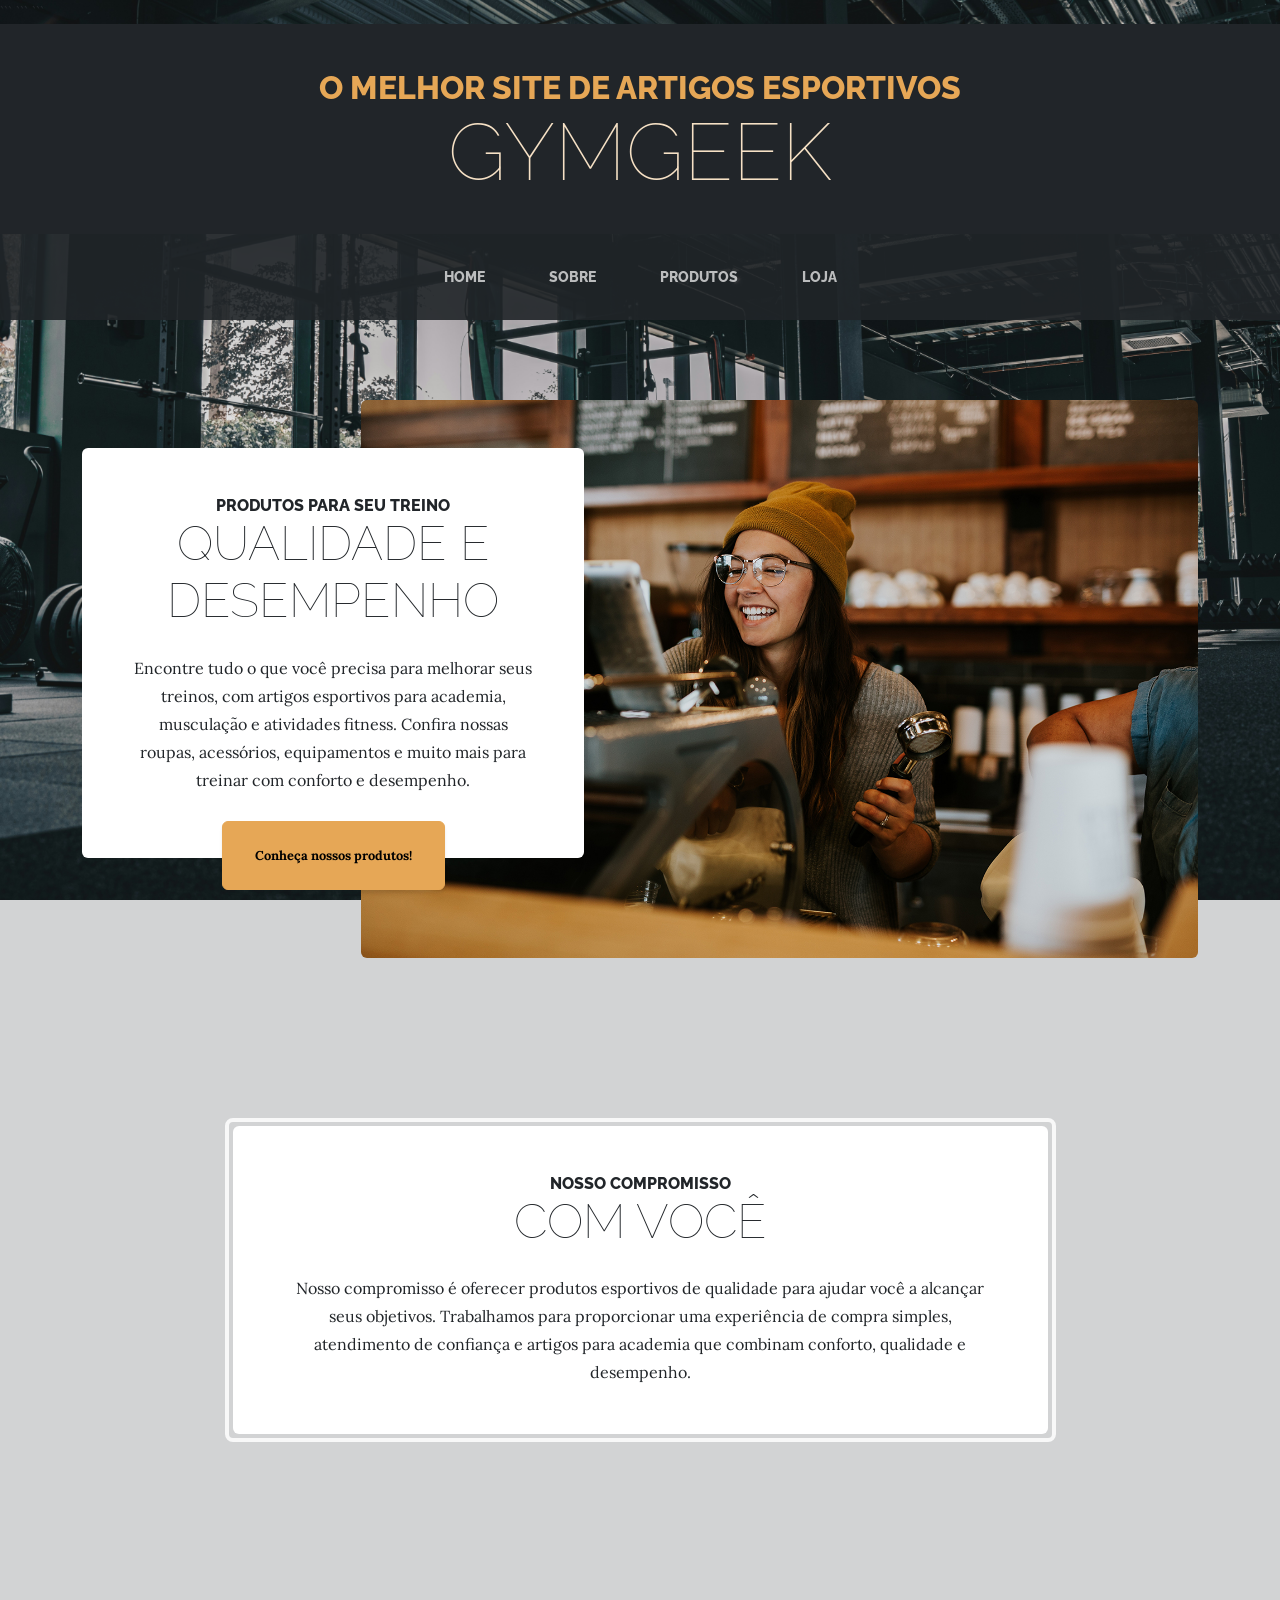
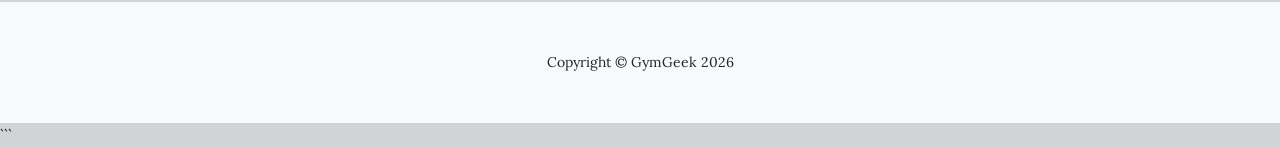
<file: index.html>
<!DOCTYPE html>

<html lang="pt-BR">

<head>

    ```
    <meta charset="utf-8">

    <meta name="viewport" content="width=device-width, initial-scale=1, shrink-to-fit=no">

    <meta name="description"
        content="GymGeek - Loja de artigos esportivos para academia, musculação e atividades fitness. Encontre roupas, acessórios e equipamentos para seus treinos.">

    <meta name="author" content="GymGeek">

    <title>GymGeek - Loja de Artigos Esportivos</title>

    <link rel="icon" type="image/x-icon" href="assets/favicon.ico">

    <!-- Google Fonts -->
    <link
        href="https://fonts.googleapis.com/css?family=Raleway:100,100i,200,200i,300,300i,400,400i,500,500i,600,600i,700,700i,800,800i,900,900i"
        rel="stylesheet">

    <link href="https://fonts.googleapis.com/css?family=Lora:400,400i,700,700i" rel="stylesheet">

    <!-- Core theme CSS -->
    <link href="css/styles.css" rel="stylesheet">
    ```

</head>

<body>

    ```
    <header>

        <h1 class="site-heading text-center text-faded d-none d-lg-block bg-dark m-0 py-5">

            <span class="site-heading-upper text-primary mb-3">
                O melhor site de artigos esportivos
            </span>

            <span class="site-heading-lower">
                GymGeek
            </span>

        </h1>

        <!-- Navegação principal -->
        <nav class="navbar navbar-expand-lg navbar-dark py-lg-4 sticky-top bg-body-tertiary" id="mainNav"
            aria-label="Navegação principal">

            <div class="container-fluid">

                <a class="navbar-brand text-uppercase fw-bold d-lg-none" href="index.html">
                    GymGeek
                </a>

                <button class="navbar-toggler" type="button" data-bs-toggle="collapse"
                    data-bs-target="#navbarSupportedContent" aria-controls="navbarSupportedContent"
                    aria-expanded="false" aria-label="Abrir menu de navegação">
                    <span class="navbar-toggler-icon"></span>
                </button>

                <div class="collapse navbar-collapse" id="navbarSupportedContent">

                    <ul class="navbar-nav mx-auto">

                        <li class="nav-item px-lg-4">

                            <a class="nav-link active text-uppercase" href="index.html" aria-current="page">
                                Home
                            </a>

                        </li>

                        <li class="nav-item px-lg-4">

                            <a class="nav-link text-uppercase" href="about.html">
                                Sobre
                            </a>

                        </li>

                        <li class="nav-item px-lg-4">

                            <a class="nav-link text-uppercase" href="products.html">
                                Produtos
                            </a>

                        </li>

                        <li class="nav-item px-lg-4">

                            <a class="nav-link text-uppercase" href="store.html">
                                Loja
                            </a>

                        </li>

                    </ul>

                </div>

            </div>

        </nav>

    </header>

    <main>

        <!-- Introdução -->
        <section class="page-section clearfix" aria-labelledby="introducao-titulo">

            <div class="container">

                <div class="intro">

                    <img class="intro-img img-fluid mb-3 mb-lg-0 rounded" src="assets/img/intro.jpg"
                        alt="Artigos esportivos para academia e atividades fitness">

                    <div class="intro-text left-0 text-center bg-faded p-5 rounded">

                        <h2 class="section-heading mb-4" id="introducao-titulo">

                            <span class="section-heading-upper">
                                Produtos para seu treino
                            </span>

                            <span class="section-heading-lower">
                                Qualidade e desempenho
                            </span>

                        </h2>

                        <p class="mb-3">
                            Encontre tudo o que você precisa para melhorar seus treinos,
                            com artigos esportivos para academia, musculação e atividades
                            fitness. Confira nossas roupas, acessórios, equipamentos e
                            muito mais para treinar com conforto e desempenho.
                        </p>

                        <div class="intro-button mx-auto">

                            <a class="btn btn-primary btn-xl" href="products.html">
                                Conheça nossos produtos!
                            </a>

                        </div>

                    </div>

                </div>

            </div>

        </section>

        <!-- Compromisso -->
        <section class="page-section cta" aria-labelledby="compromisso-titulo">

            <div class="container">

                <div class="row">

                    <div class="col-xl-9 mx-auto">

                        <div class="cta-inner bg-faded text-center rounded">

                            <h2 class="section-heading mb-4" id="compromisso-titulo">

                                <span class="section-heading-upper">
                                    Nosso compromisso
                                </span>

                                <span class="section-heading-lower">
                                    Com você
                                </span>

                            </h2>

                            <p class="mb-0">
                                Nosso compromisso é oferecer produtos esportivos de qualidade
                                para ajudar você a alcançar seus objetivos. Trabalhamos para
                                proporcionar uma experiência de compra simples, atendimento
                                de confiança e artigos para academia que combinam conforto,
                                qualidade e desempenho.
                            </p>

                        </div>

                    </div>

                </div>

            </div>

        </section>

    </main>

    <footer class="footer bg-light text-center py-5">

        <div class="container">

            <p class="m-0 small">
                Copyright &copy; GymGeek 2026
            </p>

        </div>

    </footer>

    <!-- Bootstrap core JS -->
    <script src="https://cdn.jsdelivr.net/npm/bootstrap@5.2.3/dist/js/bootstrap.bundle.min.js"></script>

    <!-- Core theme JS -->
    <script src="js/scripts.js"></script>
    ```

</body>

</html>
</file>
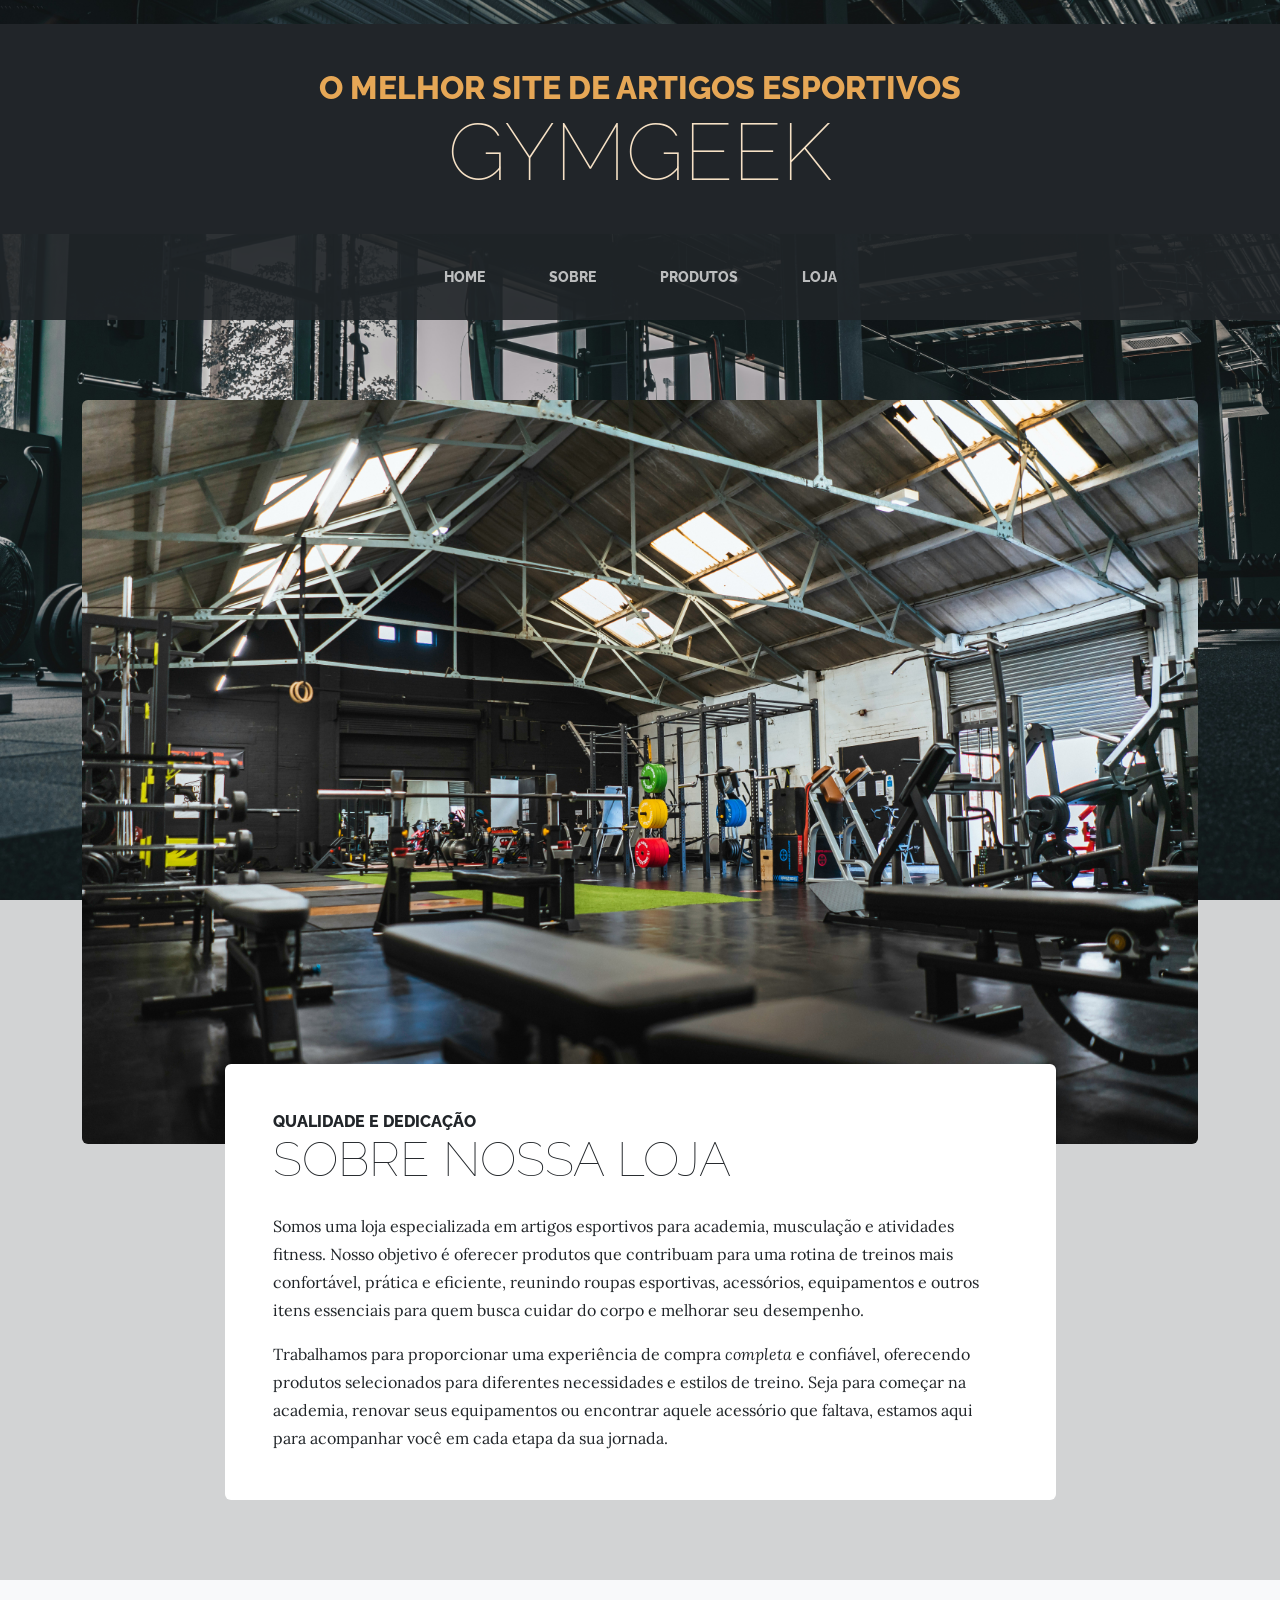
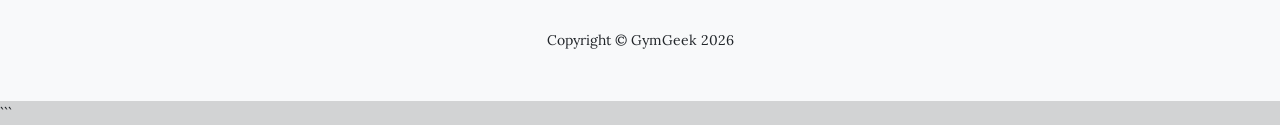
<file: about.html>
<!DOCTYPE html>

<html lang="pt-BR">

<head>

    ```
    <meta charset="utf-8">

    <meta name="viewport" content="width=device-width, initial-scale=1, shrink-to-fit=no">

    <meta name="description"
        content="GymGeek - Conheça nossa loja de artigos esportivos, com roupas, acessórios e equipamentos para academia, musculação e atividades fitness.">

    <meta name="author" content="GymGeek">

    <title>GymGeek - Sobre Nossa Loja</title>

    <link rel="icon" type="image/x-icon" href="assets/favicon.ico">

    <!-- Google Fonts -->
    <link
        href="https://fonts.googleapis.com/css?family=Raleway:100,100i,200,200i,300,300i,400,400i,500,500i,600,600i,700,700i,800,800i,900,900i"
        rel="stylesheet">

    <link href="https://fonts.googleapis.com/css?family=Lora:400,400i,700,700i" rel="stylesheet">

    <!-- Core theme CSS -->
    <link href="css/styles.css" rel="stylesheet">
    ```

</head>

<body>

    ```
    <header>

        <h1 class="site-heading text-center text-faded d-none d-lg-block bg-dark m-0 py-5">

            <span class="site-heading-upper text-primary mb-3">
                O melhor site de artigos esportivos
            </span>

            <span class="site-heading-lower">
                GymGeek
            </span>

        </h1>

    </header>

    <main>

        <!-- Navigation -->
        <nav class="navbar navbar-expand-lg navbar-dark py-lg-4 sticky-top bg-body-tertiary" id="mainNav"
            aria-label="Navegação principal">

            <div class="container-fluid">

                <a class="navbar-brand text-uppercase fw-bold d-lg-none" href="index.html">
                    GymGeek
                </a>

                <button class="navbar-toggler" type="button" data-bs-toggle="collapse"
                    data-bs-target="#navbarSupportedContent" aria-controls="navbarSupportedContent"
                    aria-expanded="false" aria-label="Abrir menu de navegação">
                    <span class="navbar-toggler-icon"></span>
                </button>

                <div class="collapse navbar-collapse" id="navbarSupportedContent">

                    <ul class="navbar-nav mx-auto">

                        <li class="nav-item px-lg-4">

                            <a class="nav-link text-uppercase" href="index.html">
                                Home
                            </a>

                        </li>

                        <li class="nav-item px-lg-4">

                            <a class="nav-link active text-uppercase" href="about.html" aria-current="page">
                                Sobre
                            </a>

                        </li>

                        <li class="nav-item px-lg-4">

                            <a class="nav-link text-uppercase" href="products.html">
                                Produtos
                            </a>

                        </li>

                        <li class="nav-item px-lg-4">

                            <a class="nav-link text-uppercase" href="store.html">
                                Loja
                            </a>

                        </li>

                    </ul>

                </div>

            </div>

        </nav>

        <!-- Sobre a loja -->
        <section class="page-section about-heading" aria-labelledby="sobre-titulo">

            <div class="container">

                <img class="img-fluid rounded about-heading-img mb-3 mb-lg-0" src="assets/img/about.jpg"
                    alt="Produtos e artigos esportivos da GymGeek">

                <div class="about-heading-content">

                    <div class="row">

                        <div class="col-xl-9 col-lg-10 mx-auto">

                            <div class="bg-faded rounded p-5">

                                <h2 class="section-heading mb-4" id="sobre-titulo">

                                    <span class="section-heading-upper">
                                        Qualidade e dedicação
                                    </span>

                                    <span class="section-heading-lower">
                                        Sobre nossa loja
                                    </span>

                                </h2>

                                <p>
                                    Somos uma loja especializada em artigos esportivos para
                                    academia, musculação e atividades fitness. Nosso objetivo é
                                    oferecer produtos que contribuam para uma rotina de treinos
                                    mais confortável, prática e eficiente, reunindo roupas
                                    esportivas, acessórios, equipamentos e outros itens
                                    essenciais para quem busca cuidar do corpo e melhorar
                                    seu desempenho.
                                </p>

                                <p class="mb-0">

                                    Trabalhamos para proporcionar uma experiência de compra
                                    <em>completa</em> e confiável, oferecendo produtos
                                    selecionados para diferentes necessidades e estilos de
                                    treino. Seja para começar na academia, renovar seus
                                    equipamentos ou encontrar aquele acessório que faltava,
                                    estamos aqui para acompanhar você em cada etapa da
                                    sua jornada.

                                </p>

                            </div>

                        </div>

                    </div>

                </div>

            </div>

        </section>

    </main>

    <footer class="footer bg-light text-center py-5">

        <div class="container">

            <p class="m-0 small">
                Copyright &copy; GymGeek 2026
            </p>

        </div>

    </footer>

    <!-- Bootstrap core JS -->
    <script src="https://cdn.jsdelivr.net/npm/bootstrap@5.2.3/dist/js/bootstrap.bundle.min.js"></script>

    <!-- Core theme JS -->
    <script src="js/scripts.js"></script>
    ```

</body>

</html>
</file>
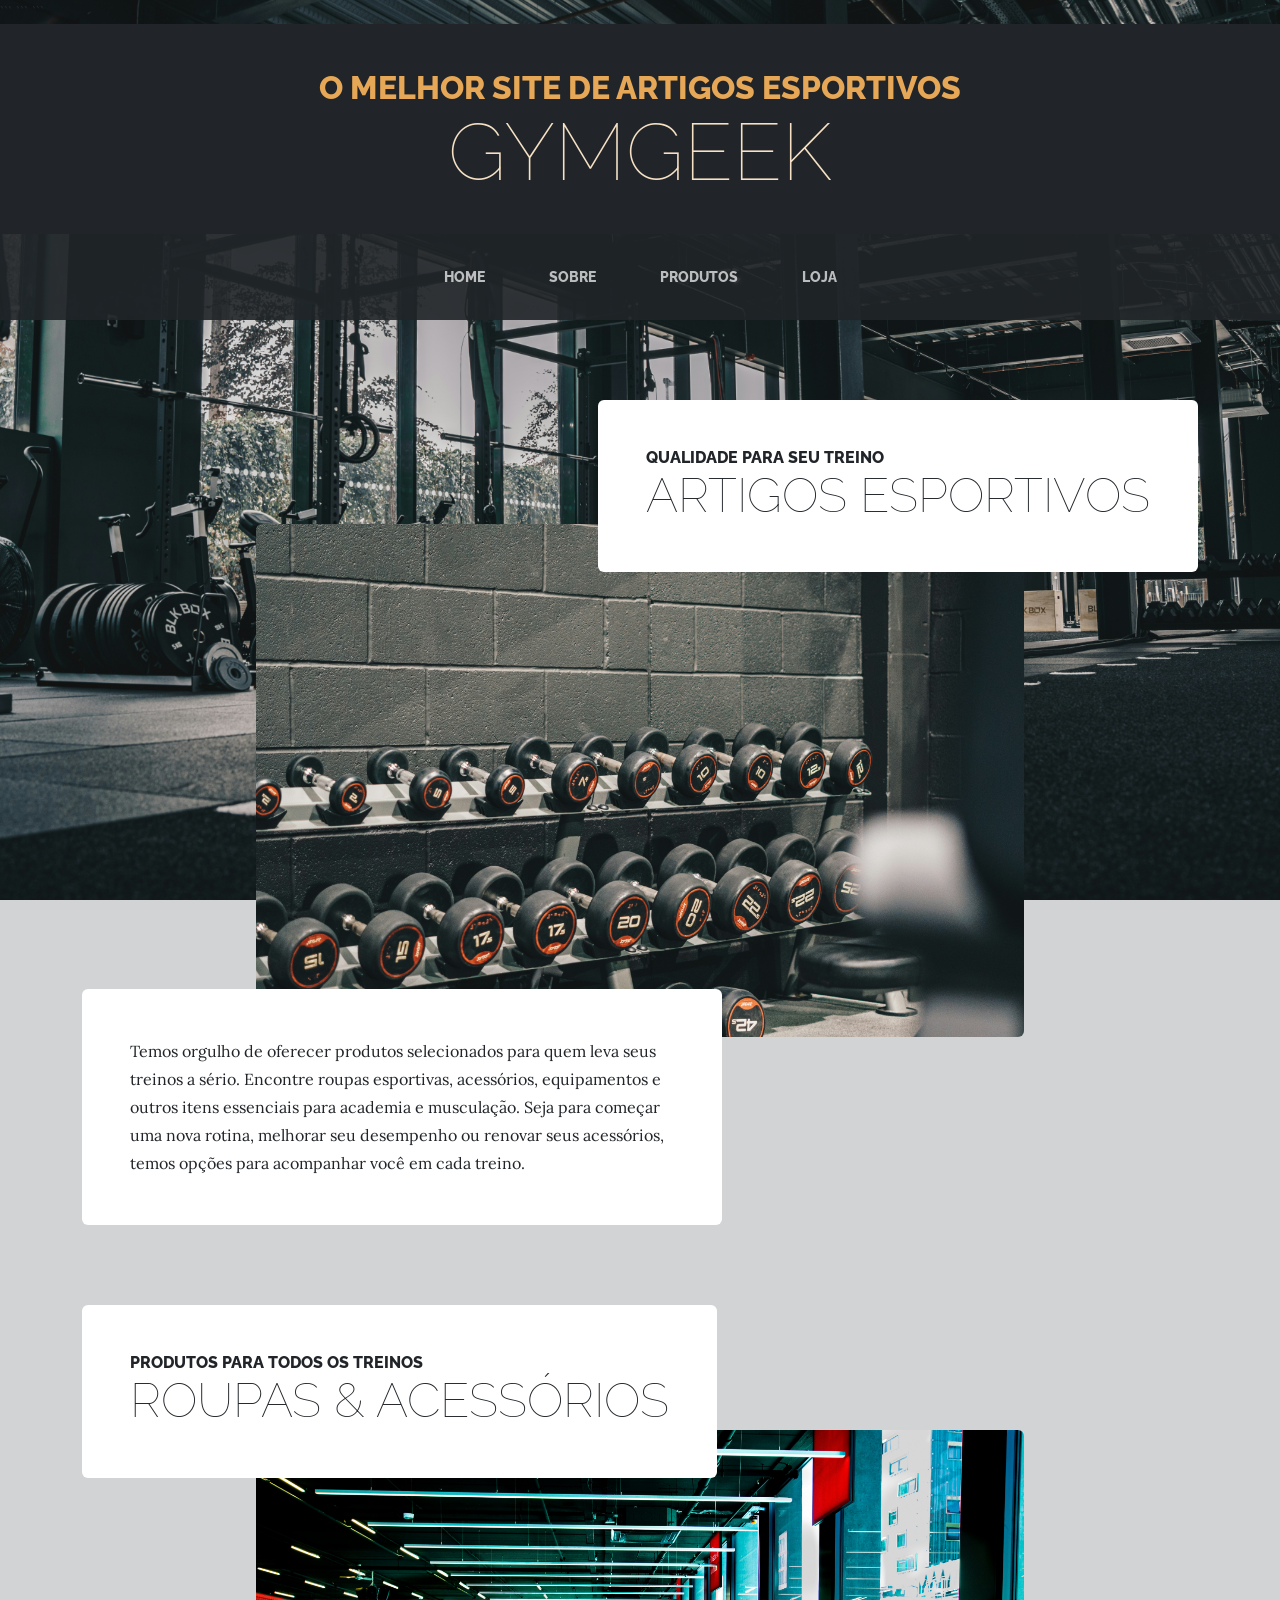
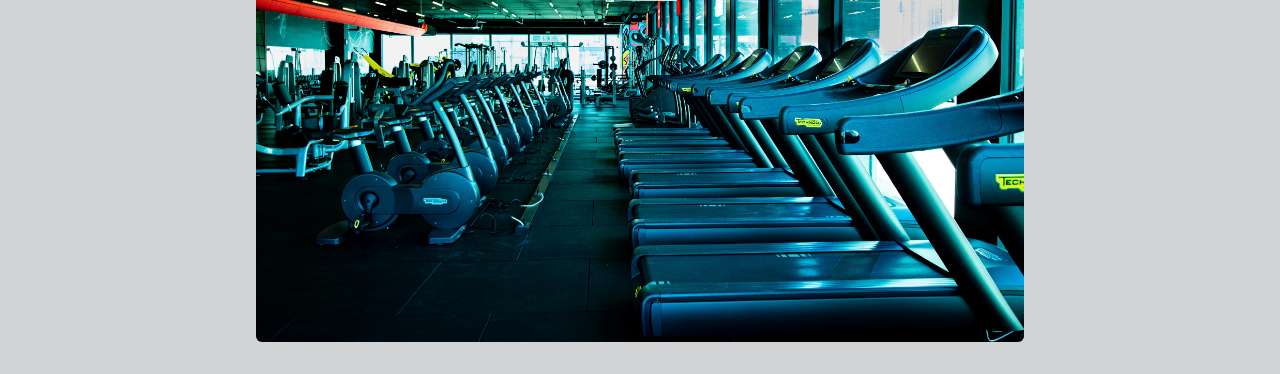
<file: products.html>
<!DOCTYPE html>

<html lang="pt-BR">

<head>

    ```
    <meta charset="utf-8">

    <meta name="viewport" content="width=device-width, initial-scale=1, shrink-to-fit=no">

    <meta name="description"
        content="GymGeek - Conheça nossa seleção de artigos esportivos, roupas, acessórios e equipamentos para academia, musculação e atividades fitness.">

    <meta name="author" content="GymGeek">

    <title>GymGeek - Produtos Esportivos</title>

    <link rel="icon" type="image/x-icon" href="assets/favicon.ico">

    <!-- Google Fonts -->
    <link
        href="https://fonts.googleapis.com/css?family=Raleway:100,100i,200,200i,300,300i,400,400i,500,500i,600,600i,700,700i,800,800i,900,900i"
        rel="stylesheet">

    <link href="https://fonts.googleapis.com/css?family=Lora:400,400i,700,700i" rel="stylesheet">

    <!-- Core theme CSS -->
    <link href="css/styles.css" rel="stylesheet">
    ```

</head>

<body>

    ```
    <header>

        <h1 class="site-heading text-center text-faded d-none d-lg-block bg-dark m-0 py-5">

            <span class="site-heading-upper text-primary mb-3">
                O melhor site de artigos esportivos
            </span>

            <span class="site-heading-lower">
                GymGeek
            </span>

        </h1>

    </header>

    <main>

        <!-- Navigation -->
        <nav class="navbar navbar-expand-lg navbar-dark py-lg-4 sticky-top bg-body-tertiary" id="mainNav"
            aria-label="Navegação principal">

            <div class="container-fluid">

                <a class="navbar-brand text-uppercase fw-bold d-lg-none" href="index.html">
                    GymGeek
                </a>

                <button class="navbar-toggler" type="button" data-bs-toggle="collapse"
                    data-bs-target="#navbarSupportedContent" aria-controls="navbarSupportedContent"
                    aria-expanded="false" aria-label="Abrir menu de navegação">
                    <span class="navbar-toggler-icon"></span>
                </button>

                <div class="collapse navbar-collapse" id="navbarSupportedContent">

                    <ul class="navbar-nav mx-auto">

                        <li class="nav-item px-lg-4">
                            <a class="nav-link text-uppercase" href="index.html">
                                Home
                            </a>
                        </li>

                        <li class="nav-item px-lg-4">
                            <a class="nav-link text-uppercase" href="about.html">
                                Sobre
                            </a>
                        </li>

                        <li class="nav-item px-lg-4">
                            <a class="nav-link active text-uppercase" href="products.html" aria-current="page">
                                Produtos
                            </a>
                        </li>

                        <li class="nav-item px-lg-4">
                            <a class="nav-link text-uppercase" href="store.html">
                                Loja
                            </a>
                        </li>

                    </ul>

                </div>

            </div>

        </nav>

        <!-- Produto 1 -->
        <section class="page-section" aria-labelledby="produto-1-titulo">

            <div class="container">

                <div class="product-item">

                    <div class="product-item-title d-flex">

                        <div class="bg-faded p-5 d-flex ms-auto rounded">

                            <h2 class="section-heading mb-0" id="produto-1-titulo">

                                <span class="section-heading-upper">
                                    Qualidade para seu treino
                                </span>

                                <span class="section-heading-lower">
                                    Artigos Esportivos
                                </span>

                            </h2>

                        </div>

                    </div>

                    <img class="product-item-img mx-auto d-flex rounded img-fluid mb-3 mb-lg-0"
                        src="assets/img/products-01.jpg" alt="Seleção de artigos esportivos para academia e musculação">

                    <div class="product-item-description d-flex me-auto">

                        <div class="bg-faded p-5 rounded">

                            <p class="mb-0">
                                Temos orgulho de oferecer produtos selecionados para quem leva seus
                                treinos a sério. Encontre roupas esportivas, acessórios, equipamentos
                                e outros itens essenciais para academia e musculação. Seja para começar
                                uma nova rotina, melhorar seu desempenho ou renovar seus acessórios,
                                temos opções para acompanhar você em cada treino.
                            </p>

                        </div>

                    </div>

                </div>

            </div>

        </section>

        <!-- Produto 2 -->
        <section class="page-section" aria-labelledby="produto-2-titulo">

            <div class="container">

                <div class="product-item">

                    <div class="product-item-title d-flex">

                        <div class="bg-faded p-5 d-flex me-auto rounded">

                            <h2 class="section-heading mb-0" id="produto-2-titulo">

                                <span class="section-heading-upper">
                                    Produtos para todos os treinos
                                </span>

                                <span class="section-heading-lower">
                                    Roupas &amp; Acessórios
                                </span>

                            </h2>

                        </div>

                    </div>

                    <img class="product-item-img mx-auto d-flex rounded img-fluid mb-3 mb-lg-0"
                        src="assets/img/products-02.jpg"
                        alt="Roupas e acessórios esportivos para diferentes tipos de treino">

                    <div class="product-item-description d-flex ms-auto">

                        <div cla ```
</file>
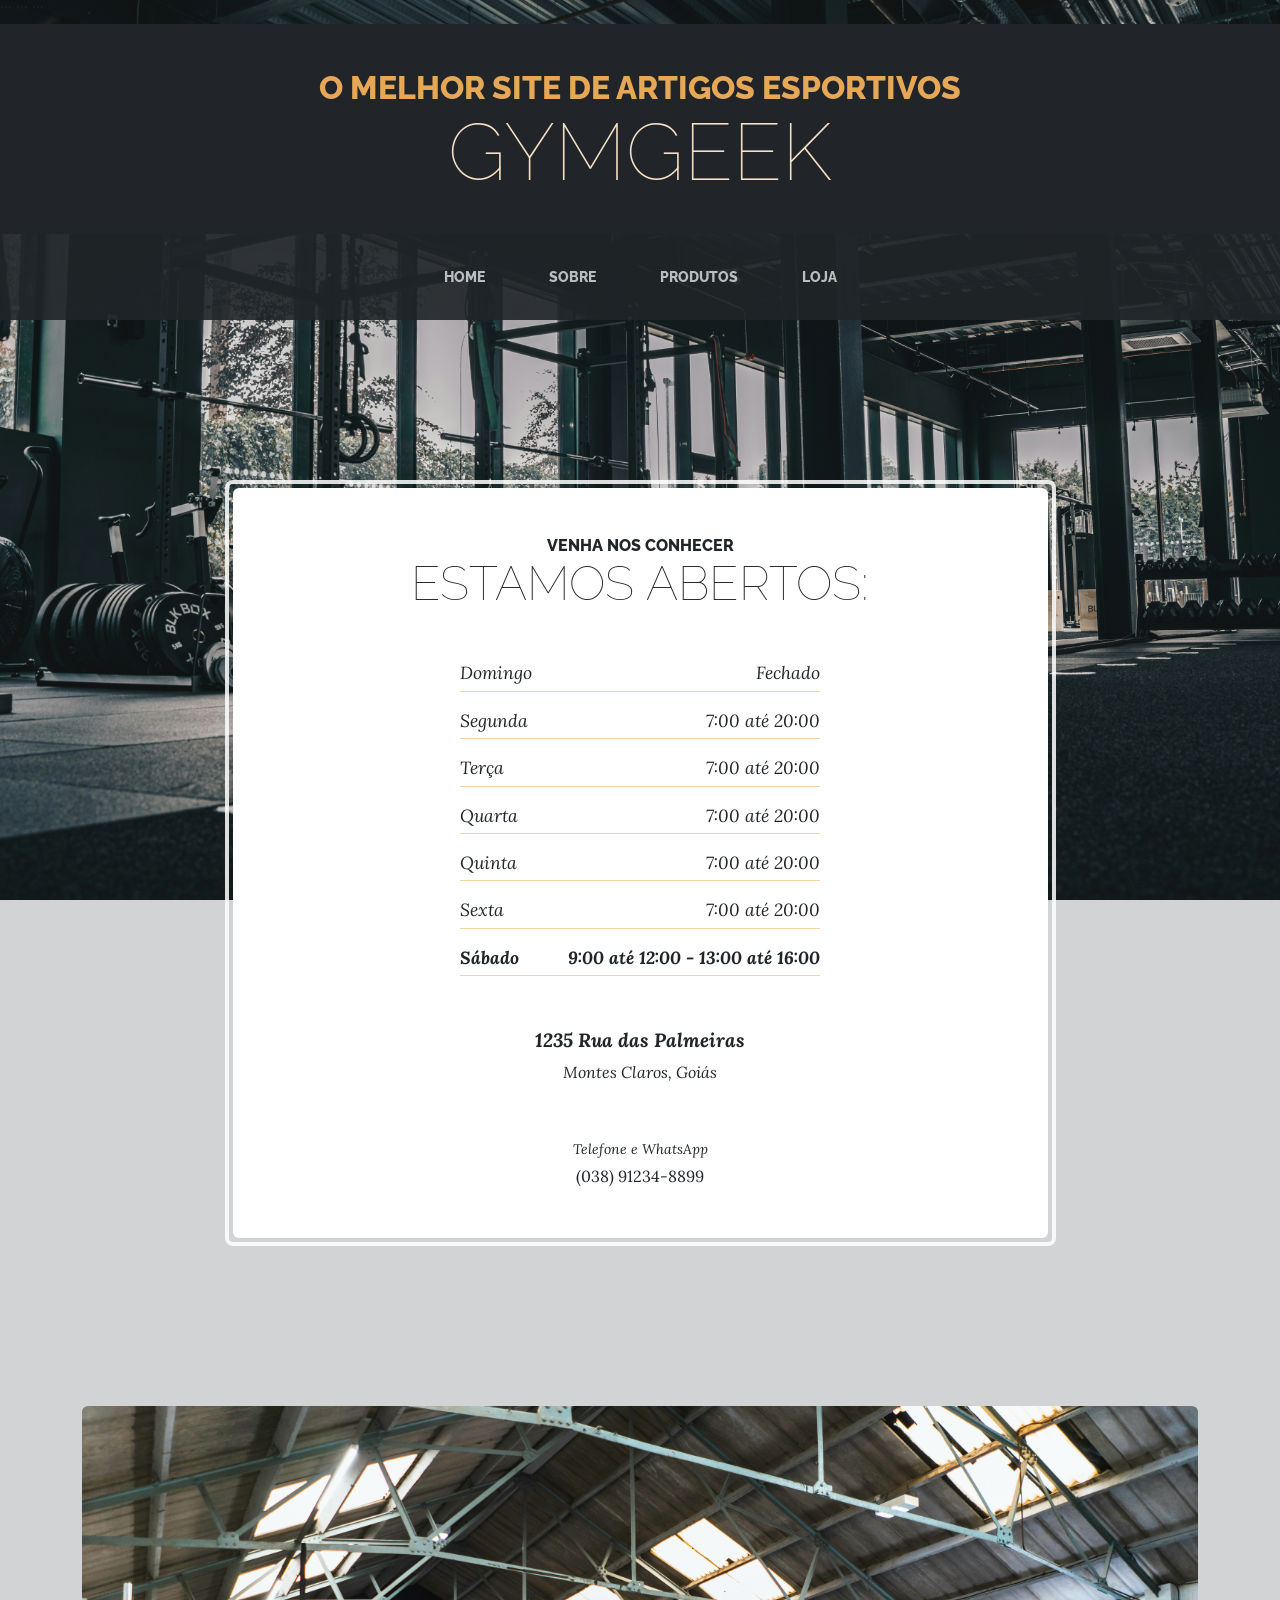
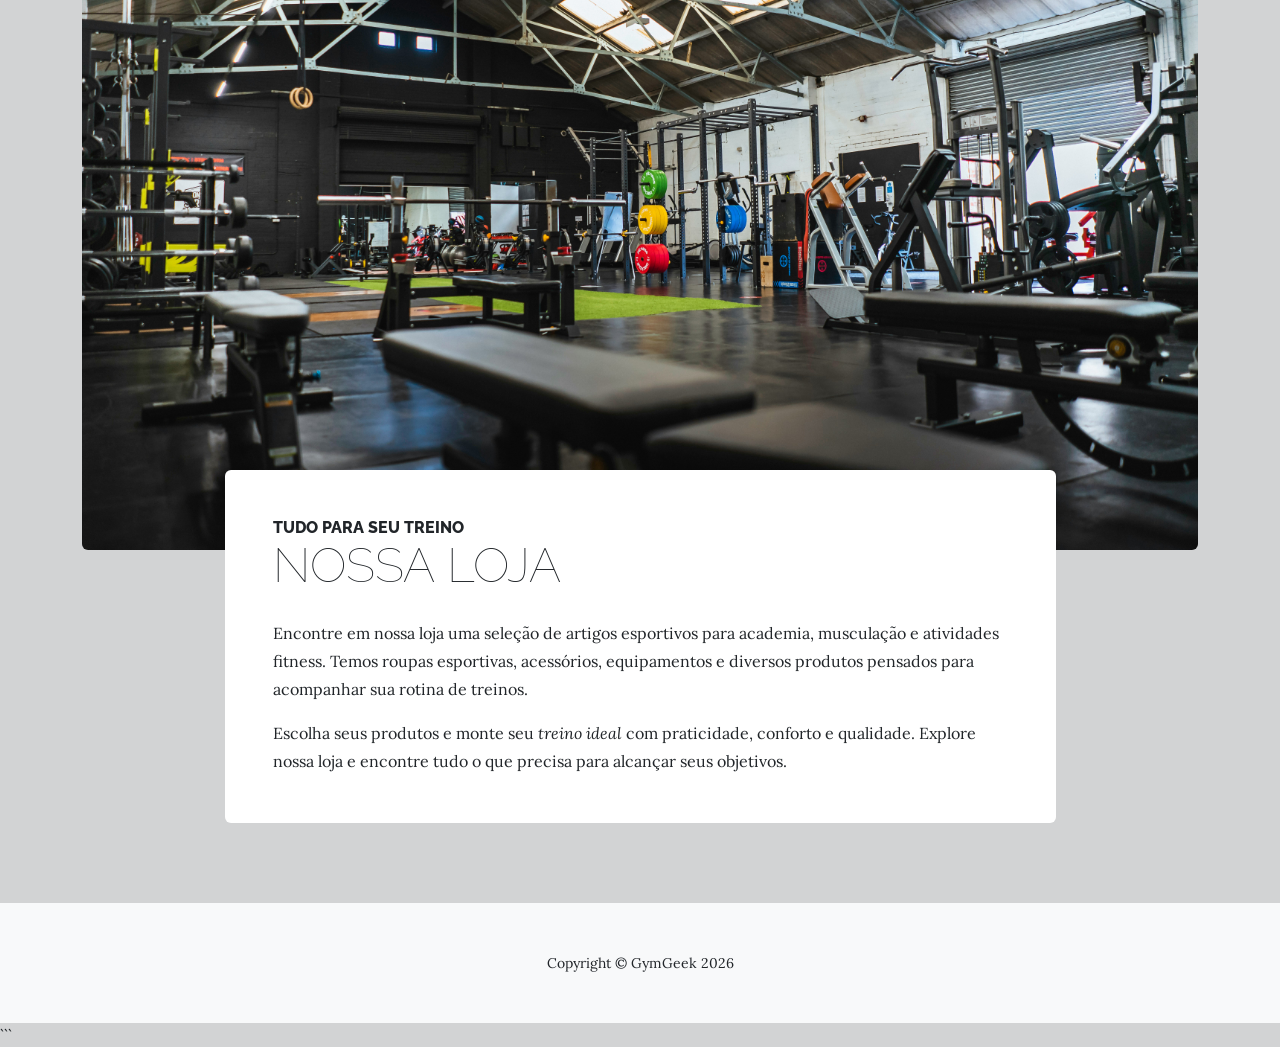
<file: store.html>
<!DOCTYPE html>

<html lang="pt-BR">

<head>
    <meta charset="utf-8">

    ```
    <meta name="viewport" content="width=device-width, initial-scale=1, shrink-to-fit=no">

    <meta name="description"
        content="GymGeek - Loja de artigos esportivos para academia, musculação e atividades fitness. Encontre roupas, acessórios e equipamentos para seus treinos.">

    <meta name="author" content="GymGeek">

    <title>GymGeek - Loja de Artigos Esportivos</title>

    <link rel="icon" type="image/x-icon" href="assets/favicon.ico">

    <!-- Google Fonts -->
    <link
        href="https://fonts.googleapis.com/css?family=Raleway:100,100i,200,200i,300,300i,400,400i,500,500i,600,600i,700,700i,800,800i,900,900i"
        rel="stylesheet">

    <link href="https://fonts.googleapis.com/css?family=Lora:400,400i,700,700i" rel="stylesheet">

    <!-- Core theme CSS -->
    <link href="css/styles.css" rel="stylesheet">
    ```

</head>

<body>

    ```
    <header>
        <h1 class="site-heading text-center text-faded d-none d-lg-block bg-dark m-0 py-5">
            <span class="site-heading-upper text-primary mb-3">
                O melhor site de artigos esportivos
            </span>

            <span class="site-heading-lower">
                GymGeek
            </span>
        </h1>
    </header>

    <main>

        <!-- Navigation -->
        <nav class="navbar navbar-expand-lg navbar-dark py-lg-4 sticky-top bg-body-tertiary" id="mainNav"
            aria-label="Navegação principal">
            <div class="container-fluid">

                <a class="navbar-brand text-uppercase fw-bold d-lg-none" href="index.html">
                    GymGeek
                </a>

                <button class="navbar-toggler" type="button" data-bs-toggle="collapse"
                    data-bs-target="#navbarSupportedContent" aria-controls="navbarSupportedContent"
                    aria-expanded="false" aria-label="Abrir menu de navegação">
                    <span class="navbar-toggler-icon"></span>
                </button>

                <div class="collapse navbar-collapse" id="navbarSupportedContent">
                    <ul class="navbar-nav mx-auto">

                        <li class="nav-item px-lg-4">
                            <a class="nav-link text-uppercase" href="index.html">
                                Home
                            </a>
                        </li>

                        <li class="nav-item px-lg-4">
                            <a class="nav-link text-uppercase" href="about.html">
                                Sobre
                            </a>
                        </li>

                        <li class="nav-item px-lg-4">
                            <a class="nav-link text-uppercase" href="products.html">
                                Produtos
                            </a>
                        </li>

                        <li class="nav-item px-lg-4">
                            <a class="nav-link active text-uppercase" href="store.html" aria-current="page">
                                Loja
                            </a>
                        </li>

                    </ul>
                </div>
            </div>
        </nav>

        <!-- Horário de funcionamento -->
        <section class="page-section cta" aria-labelledby="horario-titulo">

            <div class="container">

                <div class="row">

                    <div class="col-xl-9 mx-auto">

                        <div class="cta-inner bg-faded text-center rounded">

                            <h2 class="section-heading mb-5" id="horario-titulo">

                                <span class="section-heading-upper">
                                    Venha nos conhecer
                                </span>

                                <span class="section-heading-lower">
                                    Estamos abertos:
                                </span>

                            </h2>

                            <ul class="list-unstyled list-hours mb-5 text-left mx-auto">

                                <li class="list-unstyled-item list-hours-item d-flex">
                                    Domingo
                                    <span class="ms-auto">Fechado</span>
                                </li>

                                <li class="list-unstyled-item list-hours-item d-flex">
                                    Segunda
                                    <span class="ms-auto">7:00 até 20:00</span>
                                </li>

                                <li class="list-unstyled-item list-hours-item d-flex">
                                    Terça
                                    <span class="ms-auto">7:00 até 20:00</span>
                                </li>

                                <li class="list-unstyled-item list-hours-item d-flex">
                                    Quarta
                                    <span class="ms-auto">7:00 até 20:00</span>
                                </li>

                                <li class="list-unstyled-item list-hours-item d-flex">
                                    Quinta
                                    <span class="ms-auto">7:00 até 20:00</span>
                                </li>

                                <li class="list-unstyled-item list-hours-item d-flex">
                                    Sexta
                                    <span class="ms-auto">7:00 até 20:00</span>
                                </li>

                                <li class="list-unstyled-item list-hours-item d-flex">
                                    Sábado
                                    <span class="ms-auto">
                                        9:00 até 12:00 - 13:00 até 16:00
                                    </span>
                                </li>

                            </ul>

                            <p class="address mb-5">
                                <em>
                                    <strong>1235 Rua das Palmeiras</strong>
                                    <br>
                                    Montes Claros, Goiás
                                </em>
                            </p>

                            <p class="mb-0">
                                <small>
                                    <em>Telefone e WhatsApp</em>
                                </small>
                                <br>
                                (038) 91234-8899
                            </p>

                        </div>

                    </div>

                </div>

            </div>

        </section>

        <!-- Informações da loja -->
        <section class="page-section about-heading" aria-labelledby="loja-titulo">

            <div class="container">

                <img class="img-fluid rounded about-heading-img mb-3 mb-lg-0" src="assets/img/about.jpg"
                    alt="Artigos esportivos disponíveis na loja GymGeek">

                <div class="about-heading-content">

                    <div class="row">

                        <div class="col-xl-9 col-lg-10 mx-auto">

                            <div class="bg-faded rounded p-5">

                                <h2 class="section-heading mb-4" id="loja-titulo">

                                    <span class="section-heading-upper">
                                        Tudo para seu treino
                                    </span>

                                    <span class="section-heading-lower">
                                        Nossa Loja
                                    </span>

                                </h2>

                                <p>
                                    Encontre em nossa loja uma seleção de artigos esportivos
                                    para academia, musculação e atividades fitness. Temos roupas
                                    esportivas, acessórios, equipamentos e diversos produtos
                                    pensados para acompanhar sua rotina de treinos.
                                </p>

                                <p class="mb-0">
                                    Escolha seus produtos e monte seu
                                    <em>treino ideal</em>
                                    com praticidade, conforto e qualidade. Explore nossa loja
                                    e encontre tudo o que precisa para alcançar seus objetivos.
                                </p>

                            </div>

                        </div>

                    </div>

                </div>

            </div>

        </section>

    </main>

    <footer class="footer bg-light text-center py-5">

        <div class="container">

            <p class="m-0 small">
                Copyright &copy; GymGeek 2026
            </p>

        </div>

    </footer>

    <!-- Bootstrap core JS -->
    <script src="https://cdn.jsdelivr.net/npm/bootstrap@5.2.3/dist/js/bootstrap.bundle.min.js"></script>

    <!-- Core theme JS -->
    <script src="js/scripts.js"></script>
    ```

</body>

</html>
</file>
